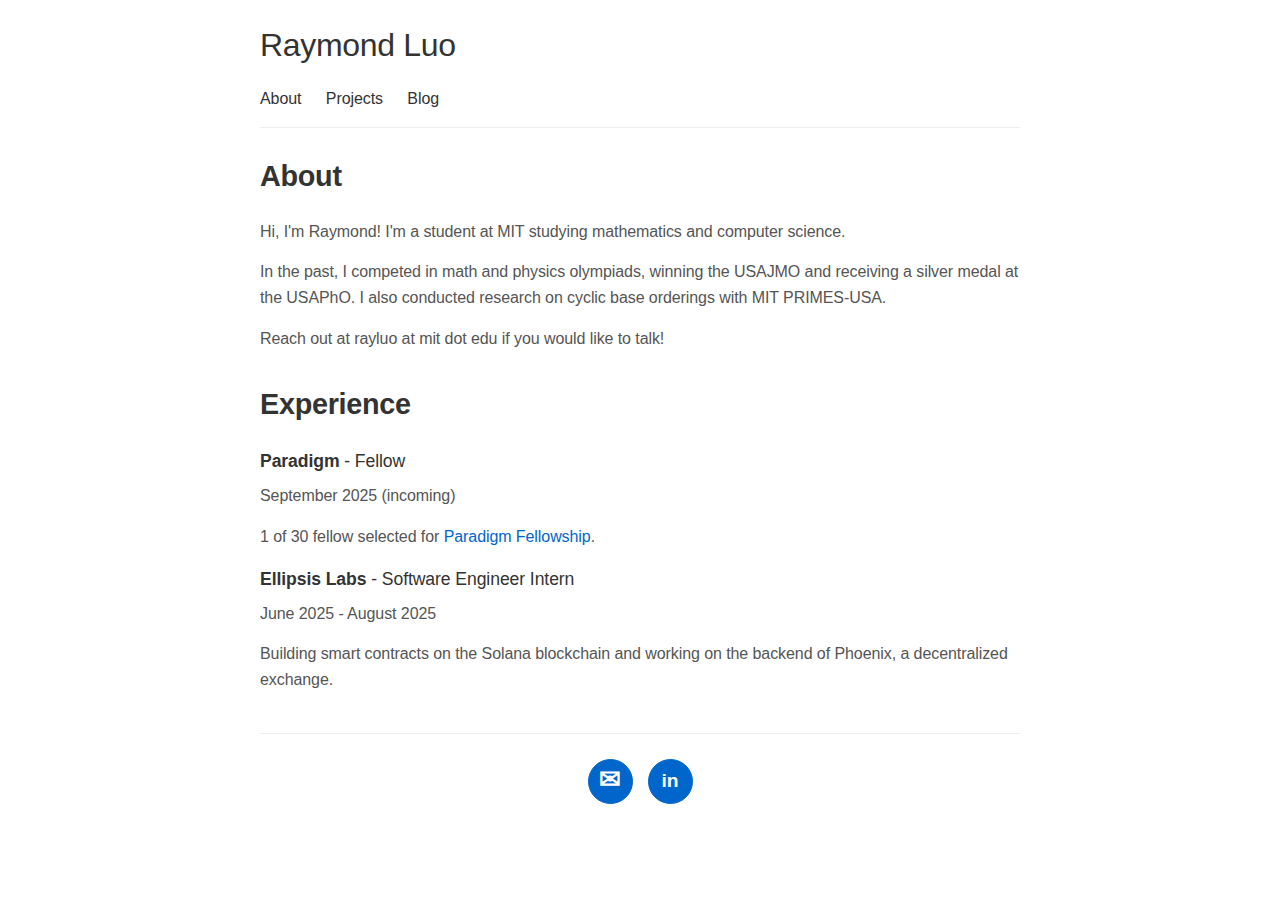
<file: index.html>
<!DOCTYPE html>
<html lang="en">
<head>
    <meta charset="UTF-8">
    <meta name="viewport" content="width=device-width, initial-scale=1.0">
    <title>Raymond Luo</title>

    <link rel="stylesheet" href="style.css">
</head>
<body>
    <div class="container">
        <header>
            <h1>Raymond Luo</h1>
            <nav>
                <a href="index.html">About</a>
                <a href="projects.html">Projects</a>
                <a href="blog.html">Blog</a>
            </nav>
        </header>

        <main>
            <section id="about">
                <h1><b>About</b></h1>
                <p>Hi, I'm Raymond! I'm a student at MIT studying mathematics and computer science.</p>
                <p>In the past, I competed in math and physics olympiads, winning the USAJMO and receiving a silver medal at the USAPhO. I also conducted research on cyclic base orderings with MIT PRIMES-USA.
                </p>
                <p> Reach out at rayluo at mit dot edu if you would like to talk!</p>
            </section>

            <section id = "Experience">
                <h1><b>Experience</b></h1>
                <h3><b>Paradigm</b> - Fellow</h3>
                <p>September 2025 (incoming)</p>
                <p>1 of 30 fellow selected for <a href="https://fellowship.paradigm.xyz/#about" target="_blank">Paradigm Fellowship</a>. </p>
                <h3><b>Ellipsis Labs</b> - Software Engineer Intern</h3>
                <p>June 2025 - August 2025</p>
                <p>Building smart contracts on the Solana blockchain and working on the backend of Phoenix, a decentralized exchange.</p>
                
            </section>
        </main>

        

        <footer>
            <div class="contact-buttons">
                <a href="mailto:rayluo@mit.edu" class="btn btn-email" title="Email">✉</a>
                <a href="https://www.linkedin.com/in/raymondlu0/" target="_blank" class="btn btn-linkedin" title="LinkedIn">in</a>
            </div>
        </footer>
    </div>
</body>
</html>
</file>
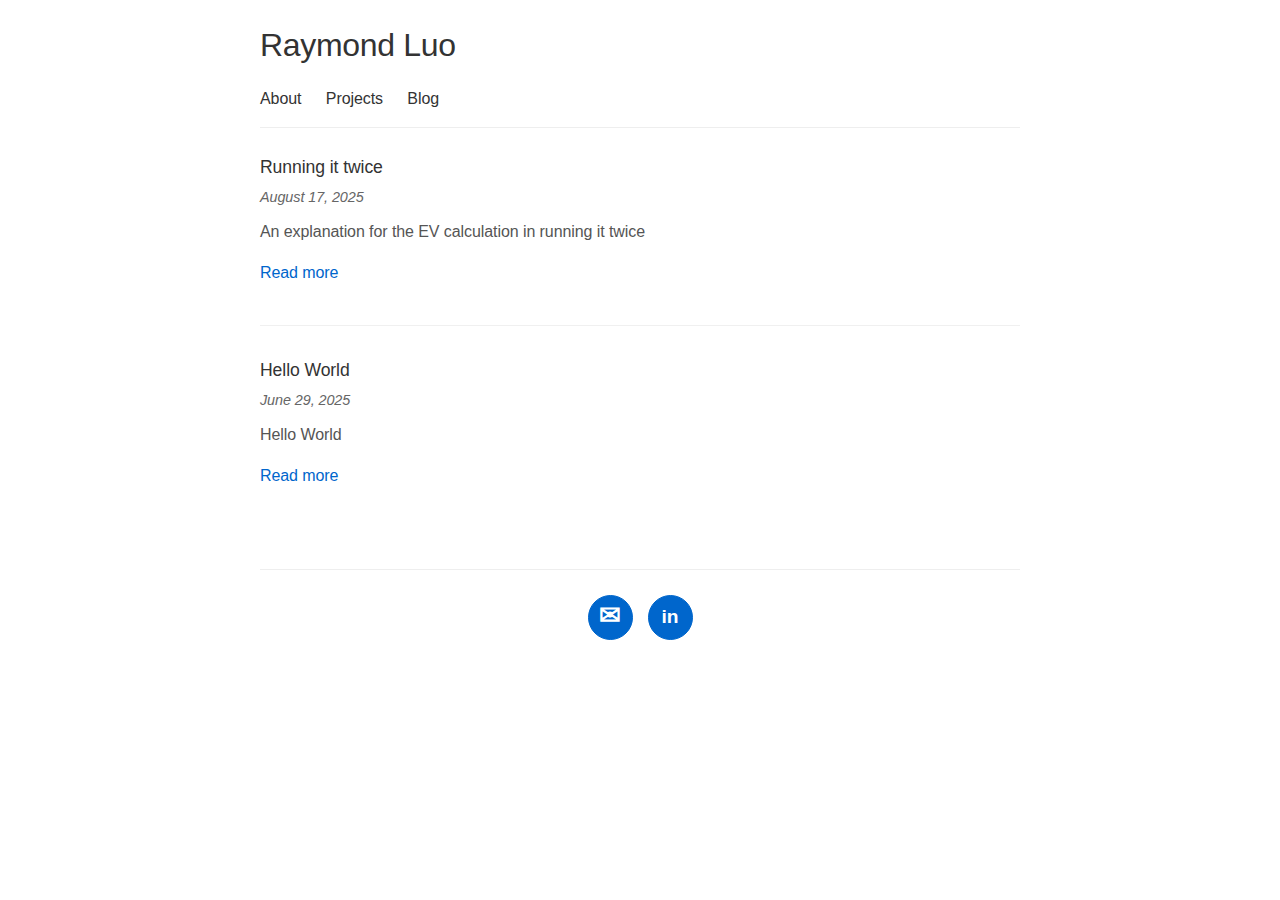
<file: blog.html>
<!DOCTYPE html>
<html lang="en">
<head>
    <meta charset="UTF-8">
    <meta name="viewport" content="width=device-width, initial-scale=1.0">
    <title>Blog - Raymond Luo</title>

    <link rel="stylesheet" href="style.css">
</head>
<body>
    <div class="container">
        <header>
            <h1>Raymond Luo</h1>
            <nav>
                <a href="index.html">About</a>
                <a href="projects.html">Projects</a>
                <a href="blog.html">Blog</a>
            </nav>
        </header>

        <main>
            <section>
                    <div class="blog-post">
                    <h3><a href="blog-post-running-it-twice.html">Running it twice</a></h3>
                    <p class="blog-date">August 17, 2025</p>
                    <p>An explanation for the EV calculation in running it twice</p>
                    <p><a href="blog-post-running-it-twice.html">Read more</a></p>
                </div>
                
                    <div class="blog-post">
                    <h3><a href="helloworld.html">Hello World</a></h3>
                    <p class="blog-date">June 29, 2025</p>
                    <p>Hello World</p>
                    <p><a href="blog-post-hello-world.html">Read more</a></p>
                </div>
            </section>
        </main>

        <footer>
            <div class="contact-buttons">
                <a href="mailto:rayluo@mit.edu" class="btn btn-email" title="Email">✉</a>
                <a href="https://www.linkedin.com/in/raymondlu0/" target="_blank" class="btn btn-linkedin" title="LinkedIn">in</a>
            </div>
        </footer>
    </div>
</body>
</html>
</file>
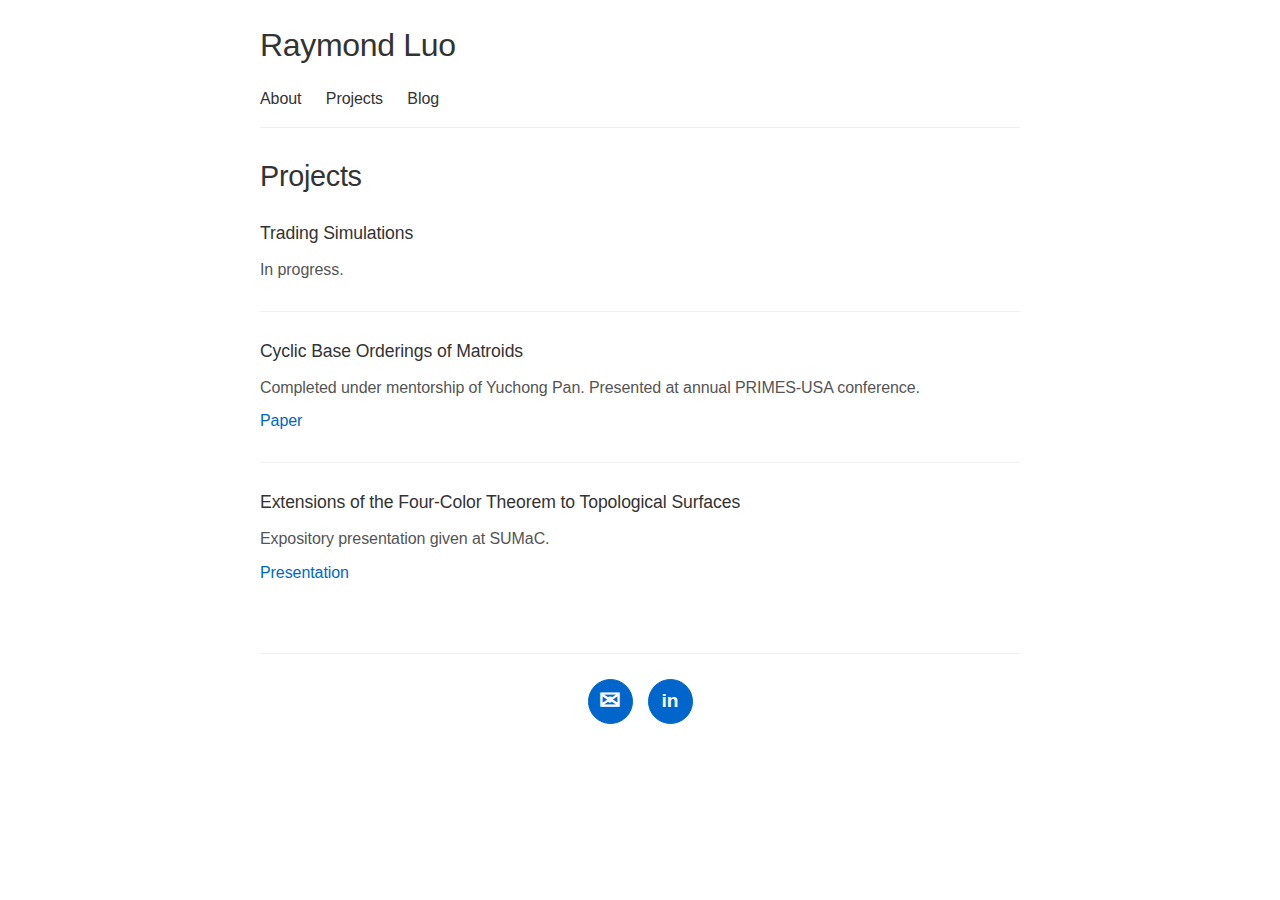
<file: projects.html>
<!DOCTYPE html>
<html lang="en">
<head>
    <meta charset="UTF-8">
    <meta name="viewport" content="width=device-width, initial-scale=1.0">
    <title>Projects - Raymond Luo</title>
    <link rel="preconnect" href="https://fonts.googleapis.com">
    <link rel="preconnect" href="https://fonts.gstatic.com" crossorigin>
    <link href="https://fonts.googleapis.com/css2?family=DM+Sans:wght@300;400;500;600&display=swap" rel="stylesheet">
    <link rel="stylesheet" href="style.css">
</head>
<body>
    <div class="container">
        <header>
            <h1>Raymond Luo</h1>
            <nav>
                <a href="index.html">About</a>
                <a href="projects.html">Projects</a>
                <a href="blog.html">Blog</a>
            </nav>
        </header>

        <main>
            <section>
                <h1>Projects</h1>

                <!-- <div class="project">
                    <h3>Personal Website</h3>
                    <p>Built with HTML, CSS, and JavaScript. Hosted on GitHub Pages.</p>
                    <p><a href="https://github.com/raymondlu0/raymondlu0.github.io" target="_blank">GitHub</a></p>
                </div> -->

                <div class="project">
                    <h3>Trading Simulations</h3>
                    <p>In progress.</p>
                </div>

                <div class="project">
                    <h3>Cyclic Base Orderings of Matroids</h3>
                    <p>Completed under mentorship of Yuchong Pan. Presented at annual PRIMES-USA conference.</p>
                    <p><a href="https://math.mit.edu/research/highschool/primes/materials/2023/Luo.pdf" target="_blank">Paper</a>
                </div>
                
                <div class="project">
                    <h3>Extensions of the Four-Color Theorem to Topological Surfaces</h3>
                    <p>Expository presentation given at SUMaC. </p>
                    <p><a href="https://drive.google.com/file/d/1cec4YsFlSaPYv4hd4yhgILuL8vADG938/view?usp=sharing" target = "_blank">Presentation</a></p>
                </div>
                
            </section>
        </main>

        <footer>
            <div class="contact-buttons">
                <a href="mailto:rayluo@mit.edu" class="btn btn-email" title="Email">✉</a>
                <a href="https://www.linkedin.com/in/raymondlu0/" target="_blank" class="btn btn-linkedin" title="LinkedIn">in</a>
            </div>
        </footer>
    </div>
</body>
</html>
</file>
<file: style.css>
/* Reset and Base Styles */
* {
    margin: 0;
    padding: 0;
    box-sizing: border-box;
}

body {
    font-family: 'SF Pro Display', 'SF Pro', -apple-system, BlinkMacSystemFont, 'Segoe UI', 'Inter', 'Roboto', 'Helvetica Neue', Arial, sans-serif;
    line-height: 1.6;
    color: #333;
    background-color: #fff;
    font-size: 16px;
    font-weight: 400;
    letter-spacing: -0.005em;
}

html {
    scroll-behavior: smooth;
}

.container {
    max-width: 800px;
    margin: 0 auto;
    padding: 20px 20px;
}

/* Header */
header {
    margin-bottom: 25px;
}

header h1 {
    font-size: 2rem;
    font-weight: 500;
    margin-bottom: 15px;
    color: #333;
    letter-spacing: -0.01em;
}

nav {
    border-bottom: 1px solid #eee;
    padding-bottom: 15px;
}

nav a {
    color: #333;
    text-decoration: none;
    margin-right: 20px;
    font-weight: 400;
    letter-spacing: -0.005em;
}

nav a:hover {
    text-decoration: underline;
}

/* Main Content */
main {
    margin-bottom: 40px;
}

section {
    margin-bottom: 30px;
}

h1 {
    font-size: 1.8rem;
    font-weight: 500;
    margin-bottom: 20px;
    color: #333;
    letter-spacing: -0.01em;
}

h2 {
    font-size: 1.3rem;
    font-weight: 400;
    margin-bottom: 15px;
    color: #333;
}

h3 {
    font-size: 1.1rem;
    font-weight: 500;
    margin-bottom: 8px;
    color: #333;
    letter-spacing: -0.005em;
}

p {
    margin-bottom: 15px;
    line-height: 1.6;
    color: #555;
}

a {
    color: #0066cc;
    text-decoration: none;
}

a:hover {
    text-decoration: underline;
}

/* Projects */
.project {
    margin-bottom: 25px;
    padding-bottom: 20px;
    border-bottom: 1px solid #f0f0f0;
}

.project:last-child {
    border-bottom: none;
}

.project h3 {
    margin-bottom: 10px;
}

.project p {
    margin-bottom: 8px;
}

/* Footer */
footer {
    margin-top: 40px;
    padding-top: 25px;
    border-top: 1px solid #eee;
}

footer h2 {
    font-size: 1.3rem;
    font-weight: 400;
    margin-bottom: 15px;
}

footer ul {
    list-style: none;
    margin-bottom: 15px;
}

footer li {
    margin-bottom: 3px;
    color: #555;
}

footer p {
    color: #888;
    font-size: 0.9rem;
    margin-bottom: 0;
}

/* Blog Posts */
.blog-post {
    margin-bottom: 30px;
    padding-bottom: 25px;
    border-bottom: 1px solid #f0f0f0;
}

.blog-post:last-child {
    border-bottom: none;
}

.blog-post h3 {
    margin-bottom: 5px;
}

.blog-date {
    color: #666;
    font-size: 0.9rem;
    margin-bottom: 10px;
    font-style: italic;
}

/* Individual Blog Post Pages */
.blog-nav {
    margin-bottom: 30px;
}

.blog-nav a {
    color: #0066cc;
    text-decoration: none;
    font-size: 0.9rem;
}

.blog-nav a:hover {
    text-decoration: underline;
}

.blog-post-full {
    max-width: 100%;
}

.blog-post-full h1 {
    margin-bottom: 10px;
}

.blog-content {
    margin-top: 20px;
}

.blog-content p {
    margin-bottom: 18px;
}

.blog-content ul {
    margin-bottom: 18px;
    padding-left: 25px;
}

.blog-content li {
    margin-bottom: 8px;
}

/* Blog post title links */
.blog-post h3 a {
    color: #333;
    text-decoration: none;
}

.blog-post h3 a:hover {
    color: #0066cc;
    text-decoration: underline;
}

/* Contact Buttons */
.contact-buttons {
    display: flex;
    gap: 15px;
    justify-content: center;
    margin-bottom: 20px;
}

.btn {
    padding: 12px;
    border-radius: 50%;
    text-decoration: none;
    font-weight: 600;
    font-size: 1.2rem;
    transition: all 0.2s ease;
    display: inline-flex;
    align-items: center;
    justify-content: center;
    border: 1px solid;
    width: 45px;
    height: 45px;
}

.btn-email {
    background-color: #0066cc;
    color: white;
    border-color: #0066cc;
    font-size: 1.6rem;
    line-height: 1;
    display: inline-flex;
    align-items: center;
    justify-content: center;
    vertical-align: middle;
    text-align: center;
    padding-top: 10px;
}

.btn-email:hover {
    background-color: #0052a3;
    border-color: #0052a3;
    text-decoration: none;
}

.btn-linkedin {
    background-color: #0066cc;
    color: white;
    border-color: #0066cc;
}

.btn-linkedin:hover {
    background-color: #0052a3;
    border-color: #0052a3;
    text-decoration: none;
}

/* Responsive Design */
@media (max-width: 600px) {
    .container {
        padding: 20px 15px;
    }
    
    header h1 {
        font-size: 1.6rem;
    }
    
    nav a {
        margin-right: 15px;
        display: inline-block;
        margin-bottom: 5px;
    }
    
    .contact-buttons {
        flex-direction: column;
        align-items: center;
        gap: 10px;
    }
    
    .btn {
        width: 45px;
        height: 45px;
    }
}
</file>
